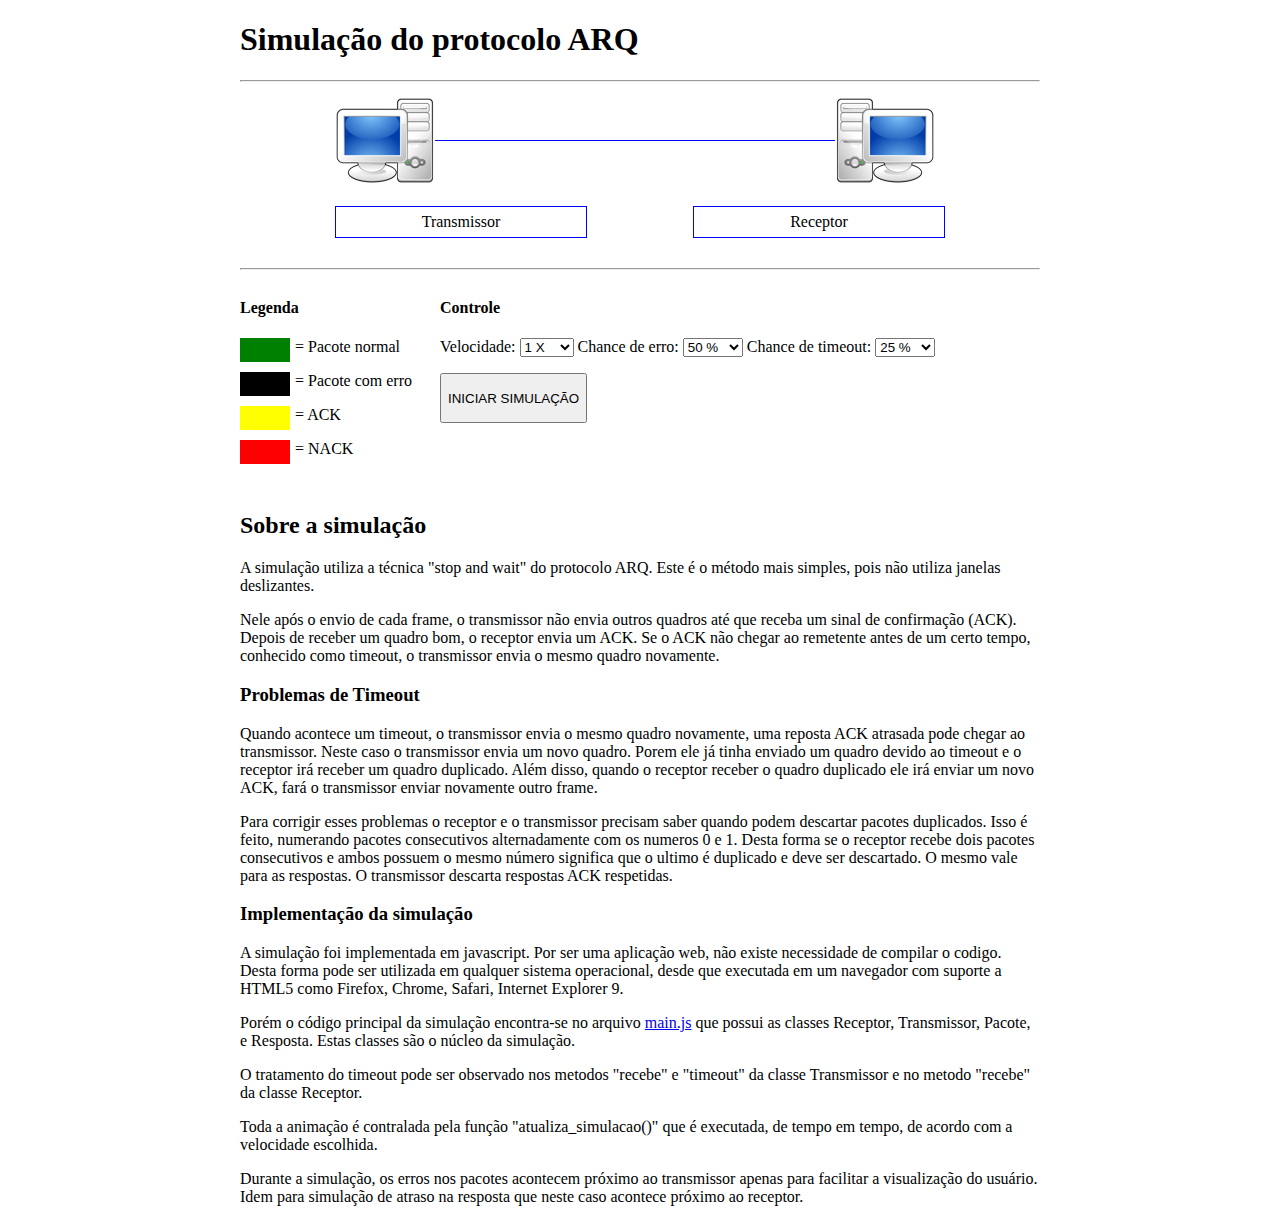
<file: index.html>
<!DOCTYPE HTML>
<html>
<head>
    <meta http-equiv="Content-type" content="text/html; charset=UTF-8" /> 
    <meta name="language" content="pt-br" />

    <title>Simulador de protocolo ARQ</title>
    <link rel="StyleSheet" href="estilo.css" type="text/css" media="screen" /> 
    <script src="jquery.js" type="text/javascript"></script>
    <script src="main.js" type="text/javascript"></script>
</head>

<body>
<div id="conteudo">

     <h1 >Simula&ccedil;&atilde;o do protocolo ARQ</h2>

     <hr/>

     <div id="simulador">
        <div id="computador-fonte"><img src="icon_pc.png"/></div>
        <div id="linha-de-transmissao">
            <div id="linha-de-envio">
                <div class="posicao-1"><p class="pacote">    </p></div>
                <div class="posicao-2"><p class="pacote"></p></div>
                <div class="posicao-3"><p class="pacote"></p></div>
            </div>
            <div id="linha-de-resposta">
                <div class="posicao-1"><p class="pacote"></p></div>
                <div class="posicao-2"><p class="pacote"></p></div>
                <div class="posicao-3"><p class="pacote"></p></div> 
            </div>
        </div>
        <div id="computador-destino"><img src="icon_pc_invertido.png"/></div>
        <p id="mensagem-transmissor">Transmissor</p>
        <p id="mensagem-receptor">Receptor</p>
        <div class="clear"></div><br>
     </div>  <!--fim do div simulador -->

     <hr/>
    
     <div id="legenda">
     <h4>Legenda</h4>
        <p><span class="pacote normal leg"></span> = Pacote normal</p>
        <p><span class="pacote erro leg"></span> = Pacote com erro</p>
        <p><span class="pacote ack leg"></span> = ACK</p>
        <p><span class="pacote nack leg"></span> = NACK</p>
    </div>

    <div id="controles">
        <h4>Controle</h4>

        <p><label>Velocidade: </label>
        <select id="velocidade">
            <option value="0.5">1/2 X</option>
            <option selected="selected" value="1">1 X</option>
            <option value="2">2 X</option>
        </select>

  

        <label>Chance de erro: </label>
        <select id="chance-erro">
            <option value="0.0">   0 %</option>
            <option value="2.5">  25 %</option>
            <option value="5.0" selected="selected">  50 %</option>
            <option value="7.5">  75 %</option>
            <option value="10.0"> 100 %</option>
        </select>

        <label>Chance de timeout: </label>
        <select id="chance-atraso">
            <option value="0.0">   0 %</option>
            <option value="2.5" selected="true">  25 %</option>
            <option value="5.0">  50 %</option>
            <option value="7.5">  75 %</option>
            <option value="10.0"> 100 %</option>
        </select>
        </p>

        <input id="inicia-simulacao" type="button" value="INICIAR SIMULAÇÃO" onclick="comeca_simulacao();" />
        <input id="para-simulacao" type="button" value="Parar simula&ccedil;&atilde;o" onclick="parar_simulacao();" style="display:none;"/>
        <p id="chances"></p>
   </div>

   <div class="clear"></div><br>


<h2>Sobre a simulação</h2> 
<p>A simulação utiliza a técnica "stop and wait" do protocolo ARQ. Este é o método mais simples, pois não utiliza janelas deslizantes.</p>
<p>Nele após o envio de cada frame, o transmissor não envia outros quadros até que receba um sinal de confirmação (ACK). Depois de receber um quadro bom, o receptor envia um ACK. Se o ACK não chegar ao remetente antes de um certo tempo, conhecido como timeout, o transmissor envia o mesmo quadro novamente. </p> 


<h3>Problemas de Timeout</h3>   
<p>Quando acontece um timeout, o transmissor envia o mesmo quadro novamente, uma reposta ACK atrasada pode chegar ao transmissor. Neste caso o transmissor envia um novo quadro. Porem ele já tinha enviado um quadro devido ao timeout e o receptor irá receber um quadro duplicado. Além disso, quando o receptor receber o quadro duplicado ele irá enviar um novo ACK, fará o transmissor enviar novamente outro frame.</p>
<p>Para corrigir esses problemas o receptor e o transmissor precisam saber quando podem descartar pacotes duplicados. Isso é feito, numerando pacotes consecutivos alternadamente com os numeros 0 e 1.
Desta forma se o receptor recebe dois pacotes consecutivos e ambos possuem o mesmo número significa que o ultimo é duplicado e deve ser descartado. O mesmo vale para as respostas. O transmissor descarta respostas ACK respetidas.</p>
  

<h3>Implementação da simulação</h3>
<p>A simulação foi implementada em javascript. Por ser uma aplicação web, não existe  necessidade de compilar o codigo. Desta forma pode ser utilizada em qualquer sistema operacional,  desde que executada em um navegador com suporte a HTML5 como Firefox, Chrome, Safari, Internet Explorer 9.</p>
<p>Porém o código principal da simulação encontra-se no arquivo <a target="_blank" href="main.js">main.js</a> que possui as classes Receptor, Transmissor, Pacote, e Resposta. Estas classes são o núcleo da simulação.<p>
<p>O tratamento do timeout pode ser observado nos metodos "recebe" e "timeout" da classe Transmissor e no metodo "recebe" da classe Receptor.</p>
<p>Toda a animação é contralada pela função "atualiza_simulacao()" que é executada, de tempo em tempo, de acordo com a velocidade escolhida.</p>
<p>Durante a simulação, os erros nos pacotes acontecem próximo ao transmissor apenas para facilitar  a visualização do usuário. Idem para simulação de atraso na resposta que neste caso acontece próximo ao receptor.</p>


</div>  
</body>
</html>
</file>
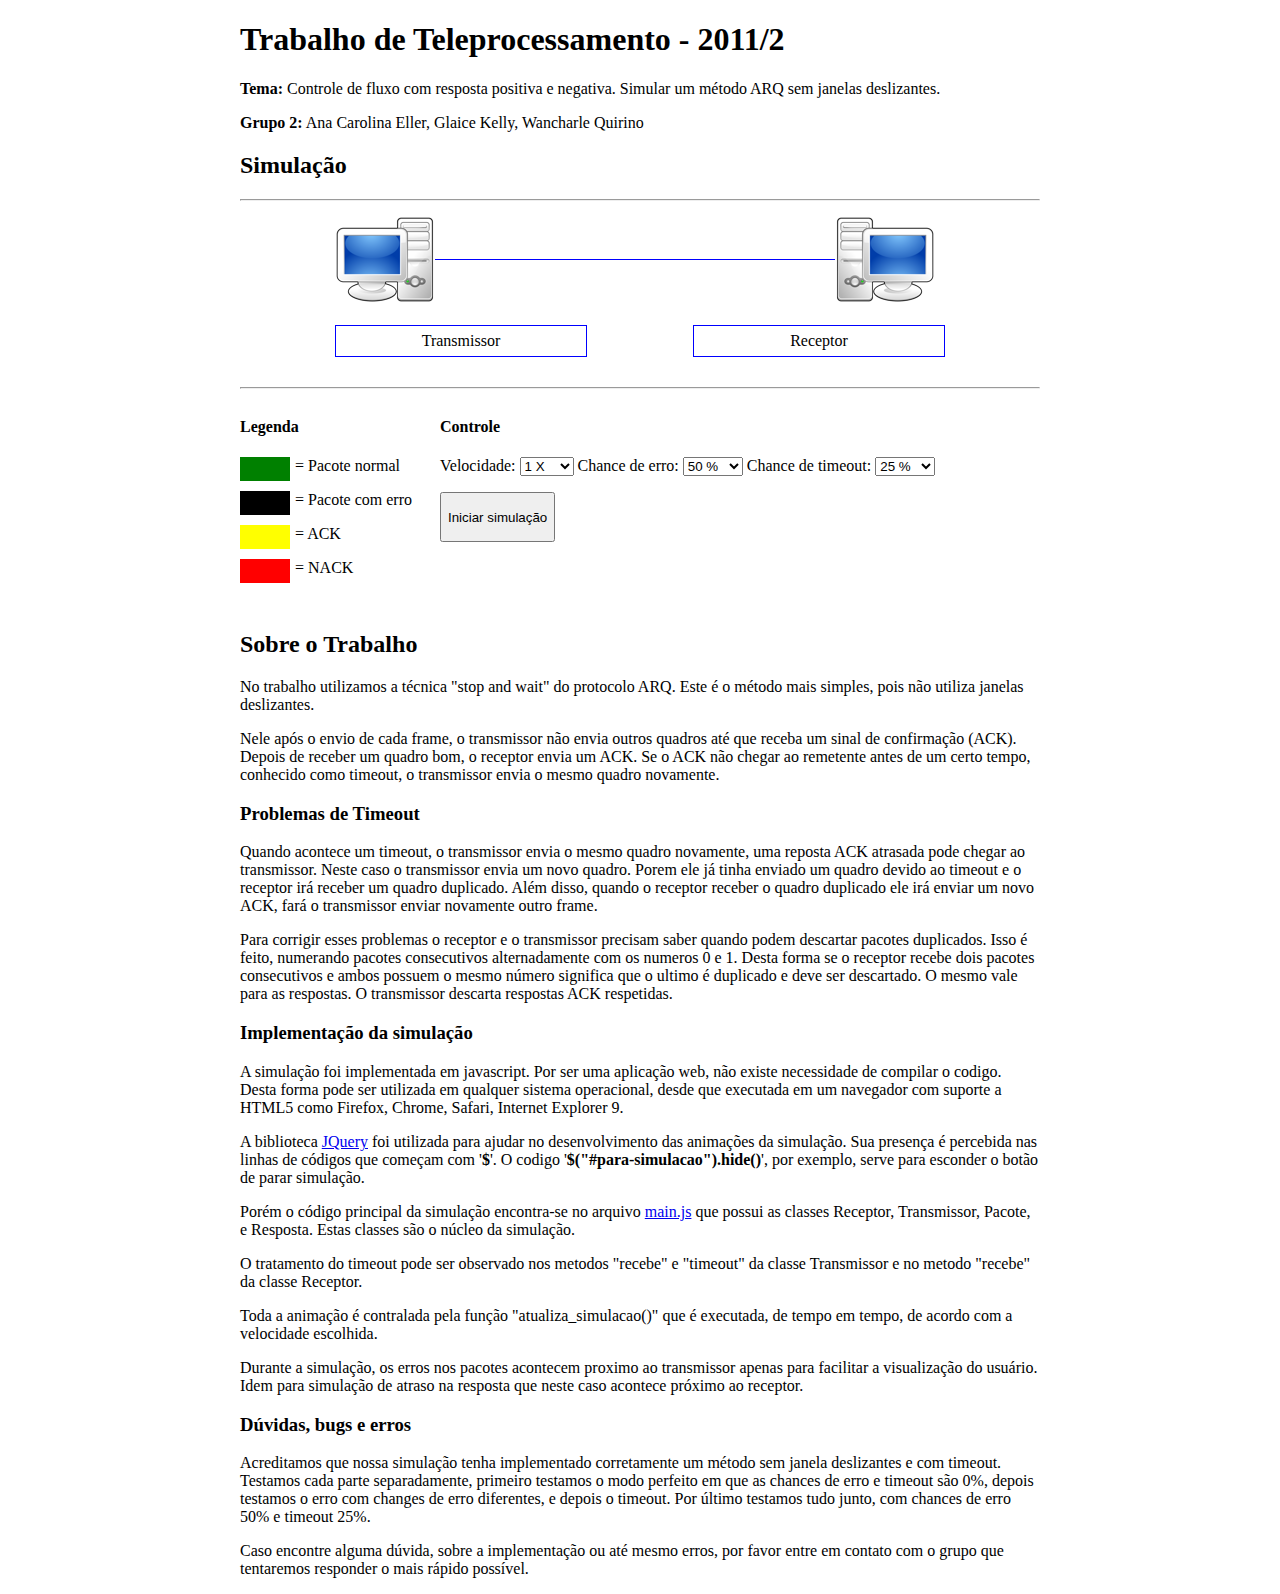
<file: acknack.html>
<!DOCTYPE HTML>
<html>
<head>
    <meta http-equiv="Content-type" content="text/html; charset=UTF-8" /> 
    <meta name="language" content="pt-br" />

    <title>Trabalho de Teleprocessamento - 2011/2</title>
    <link rel="StyleSheet" href="estilo.css" type="text/css" media="screen" /> 
    <script src="jquery.js" type="text/javascript"></script>
    <script src="main.js" type="text/javascript"></script>
</head>

<body>
<div id="conteudo">

     <h1>Trabalho de Teleprocessamento - 2011/2</h1>  
         <p><strong>Tema:</strong> Controle de fluxo com resposta positiva e negativa. Simular um método ARQ sem janelas deslizantes.</p>
         <p><strong>Grupo 2:</strong> Ana Carolina Eller, Glaice Kelly, Wancharle Quirino</p>
      
     <h2 >Simula&ccedil;&atilde;o</h2>

     <hr/>

     <div id="simulador">
        <div id="computador-fonte"><img src="icon_pc.png"/></div>
        <div id="linha-de-transmissao">
            <div id="linha-de-envio">
                <div class="posicao-1"><p class="pacote">    </p></div>
                <div class="posicao-2"><p class="pacote"></p></div>
                <div class="posicao-3"><p class="pacote"></p></div>
            </div>
            <div id="linha-de-resposta">
                <div class="posicao-1"><p class="pacote"></p></div>
                <div class="posicao-2"><p class="pacote"></p></div>
                <div class="posicao-3"><p class="pacote"></p></div> 
            </div>
        </div>
        <div id="computador-destino"><img src="icon_pc_invertido.png"/></div>
        <p id="mensagem-transmissor">Transmissor</p>
        <p id="mensagem-receptor">Receptor</p>
        <div class="clear"></div><br>
     </div>  <!--fim do div simulador -->

     <hr/>
    
     <div id="legenda">
     <h4>Legenda</h4>
        <p><span class="pacote normal leg"></span> = Pacote normal</p>
        <p><span class="pacote erro leg"></span> = Pacote com erro</p>
        <p><span class="pacote ack leg"></span> = ACK</p>
        <p><span class="pacote nack leg"></span> = NACK</p>
    </div>

    <div id="controles">
        <h4>Controle</h4>

        <p><label>Velocidade: </label>
        <select id="velocidade">
            <option value="0.5">1/2 X</option>
            <option selected="selected" value="1">1 X</option>
            <option value="2">2 X</option>
        </select>

  

        <label>Chance de erro: </label>
        <select id="chance-erro">
            <option value="0.0">   0 %</option>
            <option value="2.5">  25 %</option>
            <option value="5.0" selected="selected">  50 %</option>
            <option value="7.5">  75 %</option>
            <option value="10.0"> 100 %</option>
        </select>

        <label>Chance de timeout: </label>
        <select id="chance-atraso">
            <option value="0.0">   0 %</option>
            <option value="2.5" selected="true">  25 %</option>
            <option value="5.0">  50 %</option>
            <option value="7.5">  75 %</option>
            <option value="10.0"> 100 %</option>
        </select>
        </p>

        <input id="inicia-simulacao" type="button" value="Iniciar simula&ccedil;&atilde;o" onclick="comeca_simulacao();" />
        <input id="para-simulacao" type="button" value="Parar simula&ccedil;&atilde;o" onclick="parar_simulacao();" style="display:none;"/>
        <p id="chances"></p>
   </div>

   <div class="clear"></div><br>


<h2>Sobre o Trabalho</h2> 
<p>No trabalho utilizamos a técnica "stop and wait" do protocolo ARQ. Este é o método mais simples, pois não utiliza janelas deslizantes.</p>
<p>Nele após o envio de cada frame, o transmissor não envia outros quadros até que receba um sinal de confirmação (ACK). Depois de receber um quadro bom, o receptor envia um ACK. Se o ACK não chegar ao remetente antes de um certo tempo, conhecido como timeout, o transmissor envia o mesmo quadro novamente. </p> 


<h3>Problemas de Timeout</h3>   
<p>Quando acontece um timeout, o transmissor envia o mesmo quadro novamente, uma reposta ACK atrasada pode chegar ao transmissor. Neste caso o transmissor envia um novo quadro. Porem ele já tinha enviado um quadro devido ao timeout e o receptor irá receber um quadro duplicado. Além disso, quando o receptor receber o quadro duplicado ele irá enviar um novo ACK, fará o transmissor enviar novamente outro frame.</p>
<p>Para corrigir esses problemas o receptor e o transmissor precisam saber quando podem descartar pacotes duplicados. Isso é feito, numerando pacotes consecutivos alternadamente com os numeros 0 e 1.
Desta forma se o receptor recebe dois pacotes consecutivos e ambos possuem o mesmo número significa que o ultimo é duplicado e deve ser descartado. O mesmo vale para as respostas. O transmissor descarta respostas ACK respetidas.</p>
  

<h3>Implementação da simulação</h3>
<p>A simulação foi implementada em javascript. Por ser uma aplicação web, não existe  necessidade de compilar o codigo. Desta forma pode ser utilizada em qualquer sistema operacional,  desde que executada em um navegador com suporte a HTML5 como Firefox, Chrome, Safari, Internet Explorer 9.</p>
<p>A biblioteca <a target="_blank" href="http://jquery.com">JQuery</a> foi utilizada para ajudar no desenvolvimento das animações da simulação. Sua presença é percebida nas linhas de códigos que começam com '<strong>$</strong>'. O codigo '<strong>$("#para-simulacao").hide()</strong>', por exemplo, serve para esconder o botão de parar simulação.</p>
<p>Porém o código principal da simulação encontra-se no arquivo <a target="_blank" href="main.js">main.js</a> que possui as classes Receptor, Transmissor, Pacote, e Resposta. Estas classes são o núcleo da simulação.<p>
<p>O tratamento do timeout pode ser observado nos metodos "recebe" e "timeout" da classe Transmissor e no metodo "recebe" da classe Receptor.</p>
<p>Toda a animação é contralada pela função "atualiza_simulacao()" que é executada, de tempo em tempo, de acordo com a velocidade escolhida.</p>
<p>Durante a simulação, os erros nos pacotes acontecem proximo ao transmissor apenas para facilitar  a visualização do usuário. Idem para simulação de atraso na resposta que neste caso acontece próximo ao receptor.</p>


<h3>Dúvidas, bugs e erros</h3>
<p>Acreditamos que nossa simulação tenha implementado corretamente um método sem janela deslizantes e com timeout. Testamos cada parte separadamente, primeiro testamos o modo perfeito em que as chances de erro e timeout são 0%, depois testamos o erro com changes de erro diferentes, e depois o timeout. Por último testamos tudo junto, com chances de erro 50% e timeout 25%. </p> 
<p>Caso encontre alguma dúvida, sobre a implementação ou até mesmo erros, por favor entre em contato com o grupo que tentaremos responder o mais rápido possível.</p> 



</div>  
</body>
</html>
</file>
<file: estilo.css>
img, div  {margin:0px;padding:0px;}
div.clear {clear:both;}

#conteudo { margin: 0px auto; width:800px;}

#simulador {margin: 0px auto;width:610px;height:170px;background:white;text-align:center;}
#linha-de-transmissao {width:400px;}
#computador-fonte,#linha-de-transmissao, #computador-destino { float:left;margin:0px;padding:0px;height:100px;}


#linha-de-envio {height:50px;width:100%;border-bottom:1px solid blue;}

#linha-de-resposta {height:49px;width:100%;}

div.posicao-1, div.posicao-2, div.posicao-3 { height:50px;width:120px;float:left; margin-right:20px;}
div.posicao-3 {margin-right:0px;}


#linha-de-transmissao p.pacote {height:24px;width:100%;padding:0px;font-size:16px;line-height:24px;text-align:center;}

#linha-de-envio p.pacote {margin-top:26px;}
#linha-de-resposta  p.pacote {margin-top:0px;}

.pacote { color:white; background:white; }
.normal{color:white;background: green;}
.erro {color:white;background: black;}
.ack { color:black; background:yellow; }
.nack { color:white; background:red; }
.leg { width:50px;height:24px;margin-right:5px;}
span.leg{ display:block;float:left;}

#mensagem-transmissor, #mensagem-receptor{width:250px;height:30px;line-height:30px;border:1px solid blue;text-align:center;}
#mensagem-transmissor{float:left;}
#mensagem-receptor{float:right;}

#inicia-simulacao, #para-simulacao{ height:50px;}

#legenda { width:200px;float:left;}
#controles,#selects {float:left;padding:0;margin:0;}
#botoes { float:left; margin-right:50px;}
</file>
